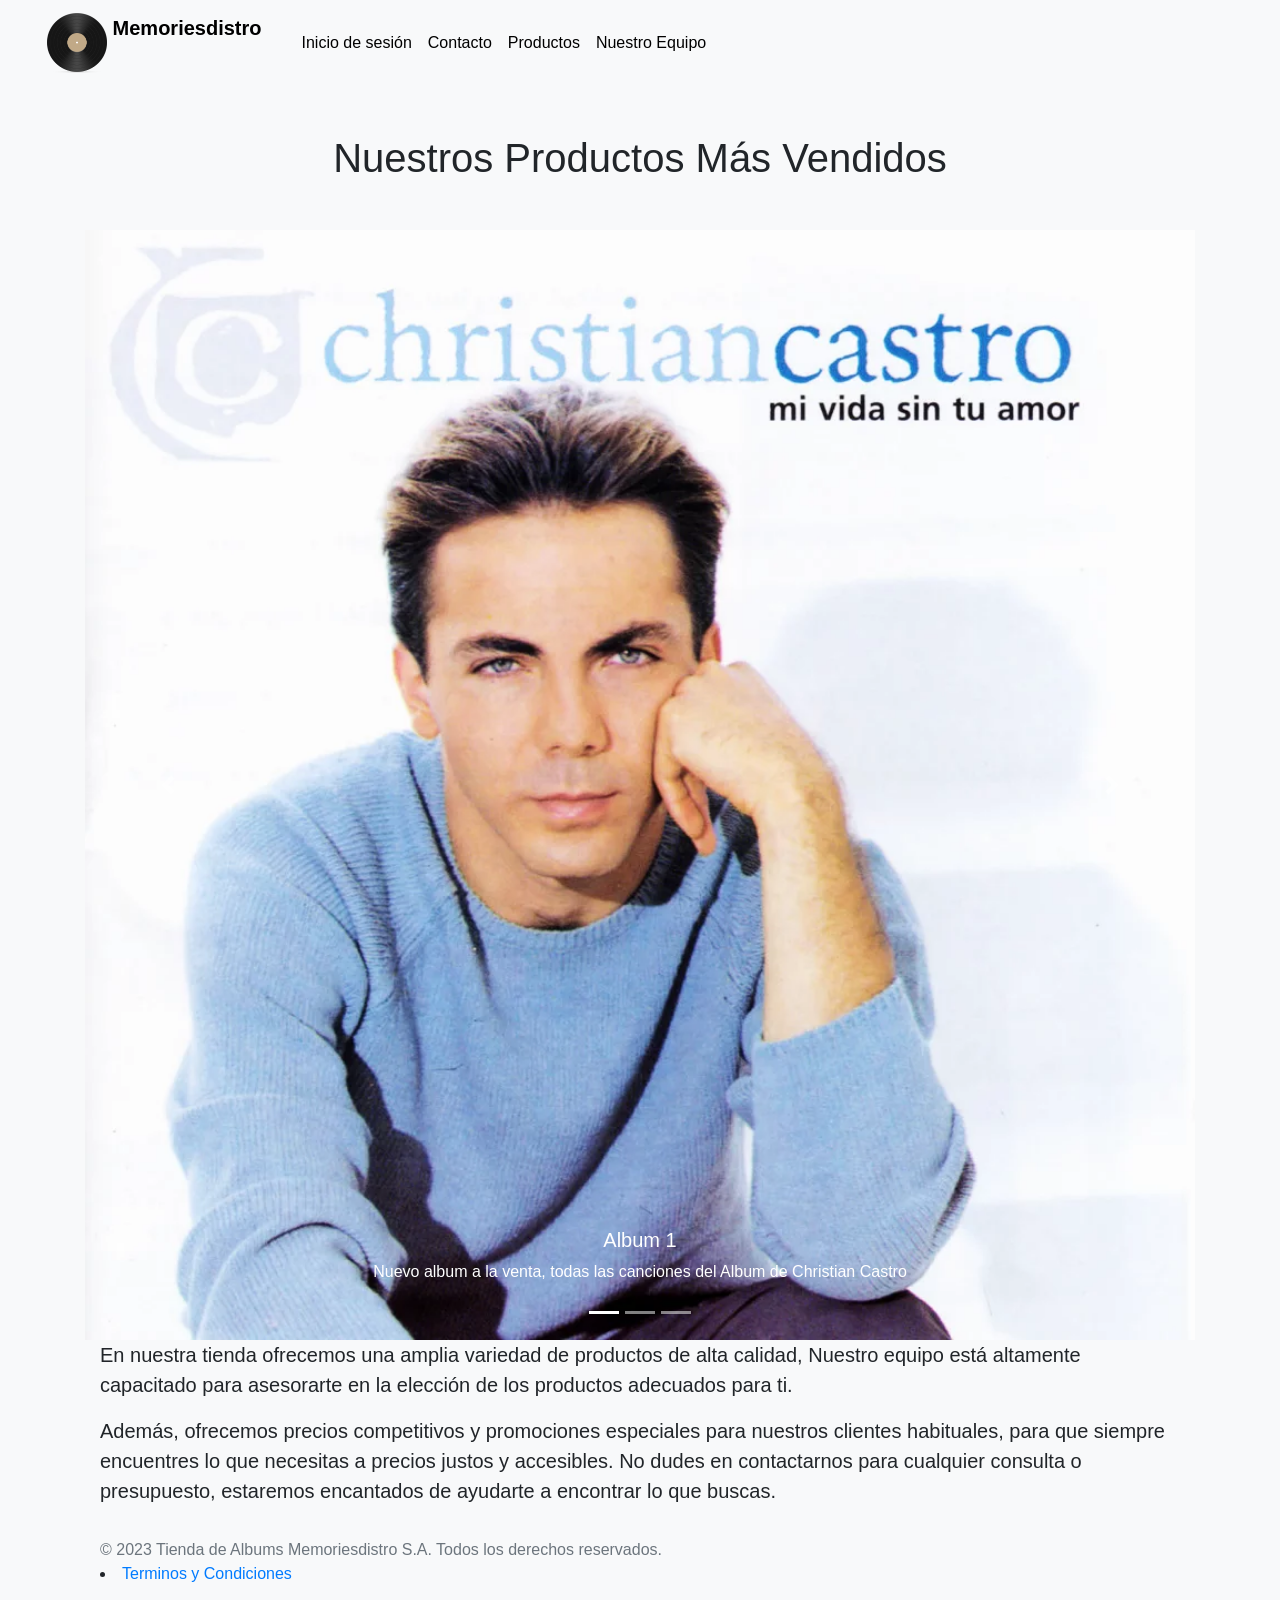
<file: index2.html>
<!DOCTYPE html>
<html lang="es">

<head>
  <meta charset="UTF-8">
  <meta name="viewport" content="width=device-width, initial-scale=1.0">
  <link rel="icon" href="imagen/vinilo-logo.webp" type="image/x-icon">
  <!-- CSS de Bootstrap -->
  <link rel="stylesheet" href="https://maxcdn.bootstrapcdn.com/bootstrap/4.0.0/css/bootstrap.min.css">
  <script src="https://ajax.googleapis.com/ajax/libs/jquery/3.3.1/jquery.min.js"></script>
  <script src="https://cdnjs.cloudflare.com/ajax/libs/popper.js/1.12.9/umd/popper.min.js"></script>
  <script src="https://maxcdn.bootstrapcdn.com/bootstrap/4.0.0/js/bootstrap.min.js"></script>

  <title>Página principal</title>



  <!-- Darle color a las letras de la barra de navegacion-->
  <style>
    .navbar .nav-link {
      color: #000000 !important;
    }
  </style>


</head>

<body>

  <!-- Este de aqui abajo se encarga de darle color al Background sin necesidad de un .css-->
  <div class="bg-light">






    <!-- Navbar -->
    <nav class="navbar navbar-expand-lg navbar-dark d-none d-lg-block bg-light" style="z-index: 2000;">
      <div class="container-fluid">
        <!-- Navbar brand -->
        <a class="navbar-brand nav-link" target="_blank" href="#kuchau">
          <img src="imagen/vinilo-logo.webp" alt="Logo del taller mecánico" width="60" height="60"
            class="d-inline-block align-top">
          <strong>Memoriesdistro</strong>
        </a>
        <button class="navbar-toggler" type="button" data-mdb-toggle="collapse" data-mdb-target="#navbarExample01"
          aria-controls="navbarExample01" aria-expanded="false" aria-label="Toggle navigation">
          <i class="fas fa-bars"></i>
        </button>
        <div class="collapse navbar-collapse" id="navbarExample01">
          <ul class="navbar-nav me-auto mb-2 mb-lg-0">
            <li class="nav-item active">
              <a class="nav-link" aria-current="page" href="index.html">Inicio de sesión</a>
            </li>
            <li class="nav-item">
              <a class="nav-link" aria-current="page" href="contacto.html">Contacto</a>
            </li>
            <li class="nav-item">
              <a class="nav-link" aria-current="page" href="Productos.html">Productos</a>
            </li>
            <li class="nav-item">
              <a class="nav-link" aria-current="page" href="Nosotros.html"> Nuestro Equipo </a>
          </li>
          </ul>
          </ul>
        </div>
      </div>
    </nav>
    <!-- Navbar -->



    <!-- Carrusel de imágenes -->
    <div class="container bg-light">
      <h1 class="text-center my-5">Nuestros Productos Más Vendidos</h1>
      <div id="carouselExampleIndicators" class="carousel slide" data-ride="carousel">
        <ol class="carousel-indicators">
          <li data-target="#carouselExampleIndicators" data-slide-to="0" class="active"></li>
          <li data-target="#carouselExampleIndicators" data-slide-to="1"></li>
          <li data-target="#carouselExampleIndicators" data-slide-to="2"></li>
        </ol>
        <div class="carousel-inner">
          <div class="carousel-item active">
            <img src="imagen/christian_castro.webp" class="d-block w-100" alt="Producto 1">
            <div class="carousel-caption d-none d-md-block">
              <h5>Album 1</h5>
              <p>Nuevo album a la venta, todas las canciones del Album de Christian Castro</p>
            </div>
          </div>
          <div class="carousel-item">
            <img src="imagen/jonghyun.webp" class="d-block w-100" alt="Producto 2">
            <div class="carousel-caption d-none d-md-block">
              <h5>Album 2</h5>
              <p>Nuevo album a la venta, todas las canciones del Album de Kim Jonghyun</p>
            </div>
          </div>
          <div class="carousel-item">
            <img src="imagen/fly_me_to_the_moon.jpg" class="d-block w-100" alt="Producto 3">
            <div class="carousel-caption d-none d-md-block">
              <h5>Album 3</h5>
              <p>Nuevo album a la venta, todas las canciones del Album de Joytastic Sarah</p>
            </div>
          </div>
        </div>
        <a class="carousel-control-prev" href="#carouselExampleIndicators" role="button" data-slide="prev">
          <span class="carousel-control-prev-icon" aria-hidden="true"></span>
          <span class="sr-only">Anterior</span>
        </a>
        <a class="carousel-control-next" href="#carouselExampleIndicators" role="button" data-slide="next">
          <span class="carousel-control-next-icon" aria-hidden="true"></span>
          <span class="sr-only">Siguiente</span>
        </a>
      </div>

      <!-- Contenido principal -->
      <div class="container">
        <p class="lead">En nuestra tienda ofrecemos una amplia variedad de productos de alta calidad, Nuestro equipo
          está altamente capacitado para asesorarte en la elección de los productos adecuados para ti.</p>
        <p class="lead">Además, ofrecemos precios competitivos y promociones especiales para nuestros clientes
          habituales, para que siempre encuentres lo que necesitas a precios justos y accesibles. No dudes en
          contactarnos para cualquier consulta o presupuesto, estaremos encantados de ayudarte a encontrar lo que
          buscas.</p>
      </div>




      <!-- Pruebas -->





</body>





<!-- Pie de página -->
<footer class="footer mt-auto py-3 bg-light">
  <div class="container">
    <a class="text-muted">© 2023 Tienda de Albums Memoriesdistro S.A. Todos los derechos reservados.</a>


    <!-- Terminos y condiciones -->
    <li>
      <a class="link" href="terminos-condicioes.html">Terminos y Condiciones</a>
    </li>
  </div>
</footer>

</html>
</file>
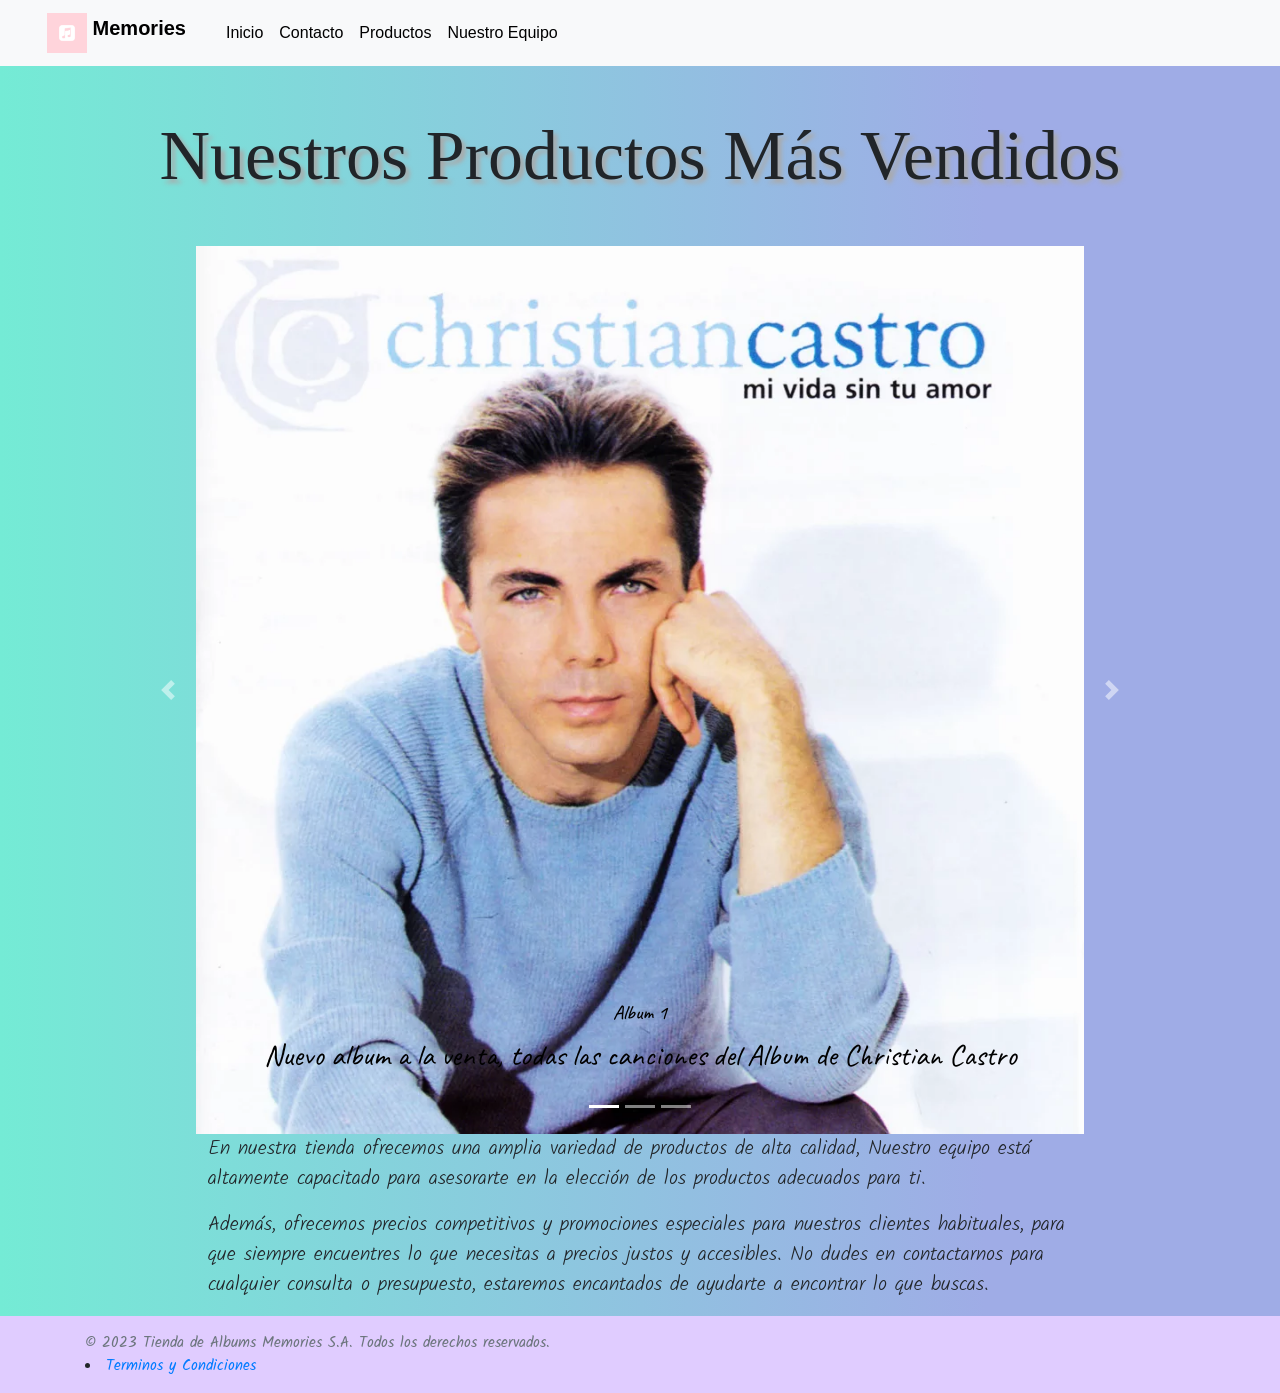
<file: paginaPrincipal.html>
<!DOCTYPE html>
<html lang="es">

<head>
  <meta charset="UTF-8">
  <meta name="viewport" content="width=device-width, initial-scale=1.0">
  <link rel="icon" href="imagen/Iconos.png" type="image/x-icon">
  <!-- CSS de Bootstrap -->
  <link rel="stylesheet" type="text/css" href="css/pagPrincipal.css">
  <link rel="stylesheet" href="https://maxcdn.bootstrapcdn.com/bootstrap/4.0.0/css/bootstrap.min.css">
  <link href="https://fonts.googleapis.com/css2?family=Caveat&family=Kalam&display=swap" rel="stylesheet">
  <script src="https://ajax.googleapis.com/ajax/libs/jquery/3.3.1/jquery.min.js"></script>
  <script src="https://cdnjs.cloudflare.com/ajax/libs/popper.js/1.12.9/umd/popper.min.js"></script>
  <script src="https://maxcdn.bootstrapcdn.com/bootstrap/4.0.0/js/bootstrap.min.js"></script>

  <title>Página principal</title>

  <!-- Este de aqui abajo se encarga de darle color al Background sin necesidad de un .css-->
   <!-- <div class="bg-light"> -->
  <!-- Navbar -->
  <nav class="navbar navbar-expand-lg navbar-dark d-none d-lg-block bg-light" style="z-index: 2000;">
    <div class="container-fluid">
      <!-- Navbar brand -->
      <a class="navbar-brand nav-link" target="_blank" href="#logo">
        <img src="imagen/Iconos.png" alt="Logo vinillo" width="40" height="40"
          class="d-inline-block align-top">
        <strong>Memories</strong>
      </a>
      <button class="navbar-toggler" type="button" data-mdb-toggle="collapse" data-mdb-target="#navbarExample01"
        aria-controls="navbarExample01" aria-expanded="false" aria-label="Toggle navigation">
        <i class="fas fa-bars"></i>
      </button>
      <div class="collapse navbar-collapse" id="navbarExample01">
        <ul class="navbar-nav me-auto mb-2 mb-lg-0">
          <li class="nav-item active">
            <a class="nav-link" aria-current="page" href="paginaPrincipal.html">Inicio</a>
          </li>
          <li class="nav-item">
            <a class="nav-link" aria-current="page" href="contacto.html">Contacto</a>
          </li>
          <li class="nav-item">
            <a class="nav-link" aria-current="page" href="Productos.html">Productos</a>
          </li>
          <li class="nav-item">
            <a class="nav-link" aria-current="page" href="Nosotros.html"> Nuestro Equipo </a>
        </li>
        </ul>
        </ul>
      </div>
    </div>
  </nav>
  <!-- Navbar -->


  <!-- Darle color a las letras de la barra de navegacion-->
  <style>
    .navbar .nav-link {
      color: #000000 !important;
    }
  </style>


</head>

<body>
  <!-- Carrusel de imágenes -->
    <div class="container">
      <div class="titulo">
        <h1 class="text-center my-5">Nuestros Productos Más Vendidos</h1>
      </div>
      <div id="carouselExampleIndicators" class="carousel slide" data-ride="carousel">
        <ol class="carousel-indicators">
          <li data-target="#carouselExampleIndicators" data-slide-to="0" class="active"></li>
          <li data-target="#carouselExampleIndicators" data-slide-to="1"></li>
          <li data-target="#carouselExampleIndicators" data-slide-to="2"></li>
        </ol>
        <div class="carousel-inner">
          <div class="carousel-item active">
            <img src="imagen/christian_castro.webp" class="d-block w-100" alt="Producto 1">
            <div class="carousel-caption d-none d-md-block">
              <div class="descripcion">
                <h5>Album 1</h5>
                <p>Nuevo album a la venta, todas las canciones del Album de Christian Castro</p>
              </div>
            </div>
          </div>
          <div class="carousel-item">
            <img src="imagen/jonghyun.webp" class="d-block w-100" alt="Producto 2">
            <div class="carousel-caption d-none d-md-block">
              <div class="descripcion">
                <h5>Album 2</h5>
                <p>Nuevo album a la venta, todas las canciones del Album de Kim Jonghyun</p>
              </div>
              </div>
              
          </div>
          <div class="carousel-item">
            <img src="imagen/fly_me_to_the_moon.jpg" class="d-block w-100" alt="Producto 3">
            <div class="carousel-caption d-none d-md-block">
              <div class="descripcion">
                <h5>Album 3</h5>
                <p>Nuevo album a la venta, todas las canciones del Album de Joytastic Sarah</p>
              </div>
              
            </div>
          </div>
        </div>
        <a class="carousel-control-prev" href="#carouselExampleIndicators" role="button" data-slide="prev">
          <span class="carousel-control-prev-icon" aria-hidden="true"></span>
          <span class="sr-only">Anterior</span>
        </a>
        <a class="carousel-control-next" href="#carouselExampleIndicators" role="button" data-slide="next">
          <span class="carousel-control-next-icon" aria-hidden="true"></span>
          <span class="sr-only">Siguiente</span>
        </a>
      </div>

      <!-- Contenido principal -->
      <div class="container">
        <p class="lead">En nuestra tienda ofrecemos una amplia variedad de productos de alta calidad, Nuestro equipo
          está altamente capacitado para asesorarte en la elección de los productos adecuados para ti.</p>
        <p class="lead">Además, ofrecemos precios competitivos y promociones especiales para nuestros clientes
          habituales, para que siempre encuentres lo que necesitas a precios justos y accesibles. No dudes en
          contactarnos para cualquier consulta o presupuesto, estaremos encantados de ayudarte a encontrar lo que
          buscas.</p>
      </div>
    </div>




</body>





<!-- Pie de página -->
<footer class="footer mt-auto py-3">
  <div class="container">
    <a class="text-muted">© 2023 Tienda de Albums Memories S.A. Todos los derechos reservados.</a>
    <!-- Terminos y condiciones -->
    <li>
      <a class="link" href="terminos-condicioes.html">Terminos y Condiciones</a>
    </li>
  </div>
</footer>

</html>
</file>
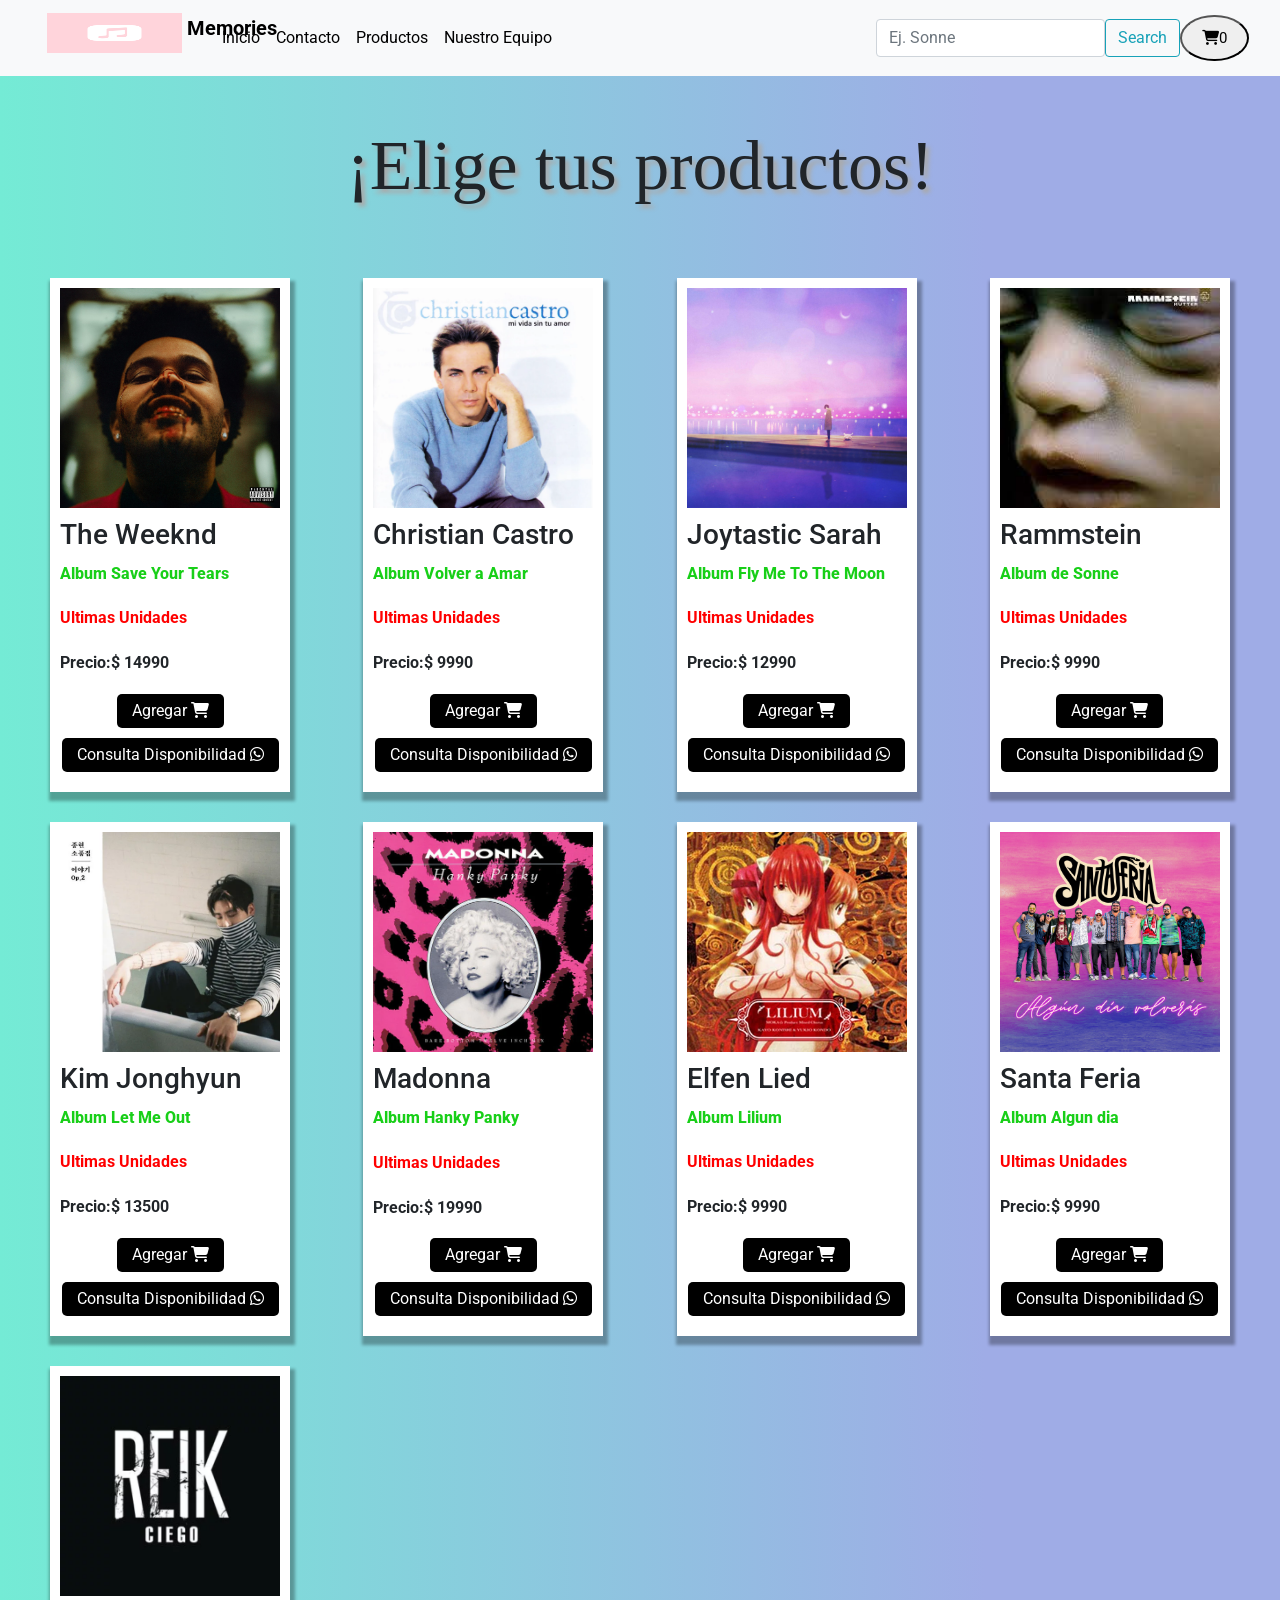
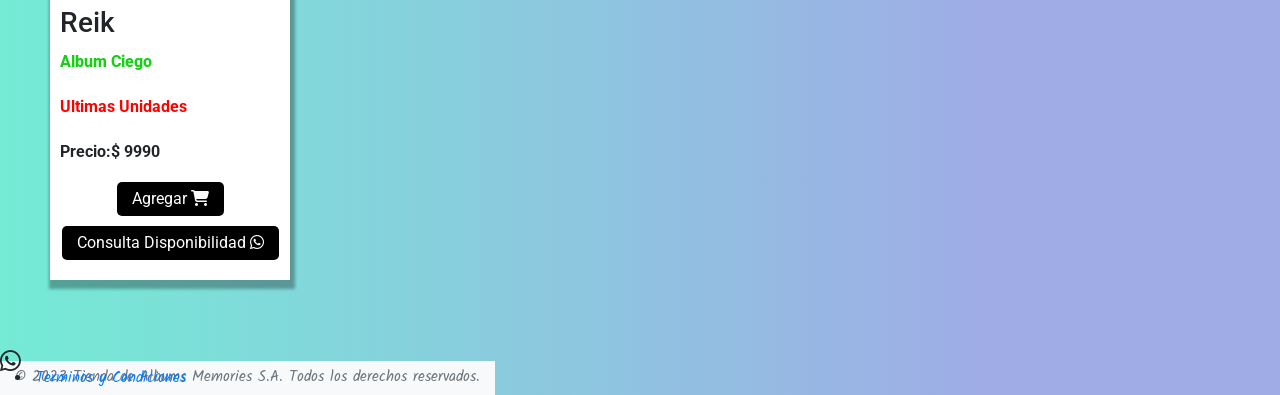
<file: productos.html>
<!DOCTYPE html>
<html lang="en">
<head>
    <meta charset="UTF-8">
    <meta http-equiv="X-UA-Compatible" content="IE=edge">
    <meta name="viewport" content="width=device-width, initial-scale=1.0">
    <link rel="icon" href="imagen/Iconos.png" type="image/x-icon">
    <title>Carrito de Compras</title>
    <link rel="stylesheet" href="https://cdnjs.cloudflare.com/ajax/libs/font-awesome/6.4.0/css/all.min.css" integrity="sha512-iecdLmaskl7CVkqkXNQ/ZH/XLlvWZOJyj7Yy7tcenmpD1ypASozpmT/E0iPtmFIB46ZmdtAc9eNBvH0H/ZpiBw==" crossorigin="anonymous" referrerpolicy="no-referrer" />
    <link href="https://fonts.googleapis.com/css2?family=Caveat&family=Kalam:wght@300;400&display=swap" rel="stylesheet">
    <link rel="preconnect" href="https://fonts.gstatic.com">
    <link href="https://fonts.googleapis.com/css2?family=Roboto:wght@400;700&display=swap" rel="stylesheet">
    <link rel="stylesheet" href="css/productos.css">
     <link rel="stylesheet" href="https://maxcdn.bootstrapcdn.com/bootstrap/4.0.0/css/bootstrap.min.css">
    <link rel="stylesheet" href="https://cdnjs.cloudflare.com/ajax/libs/font-awesome/6.4.0/css/all.min.css" 
     integrity="sha512-iecdLmaskl7CVkqkXNQ/ZH/XLlvWZOJyj7Yy7tcenmpD1ypASozpmT/E0iPtmFIB46ZmdtAc9eNBvH0H/ZpiBw==" crossorigin="anonymous" referrerpolicy="no-referrer" />
    <script src="https://ajax.googleapis.com/ajax/libs/jquery/3.3.1/jquery.min.js"></script>
    <script src="https://cdnjs.cloudflare.com/ajax/libs/popper.js/1.12.9/umd/popper.min.js"></script>
    <script src="https://maxcdn.bootstrapcdn.com/bootstrap/4.0.0/js/bootstrap.min.js"></script>
    <script defer src="js/stock.js"></script>
    <script defer src="js/modal.js"></script>
    <script defer src="js/appproductos.js"></script>



    <style>
      .navbar .nav-link {
        color: #000000 !important;
      }
    </style>
                  <!-- Navbar -->
    <nav class="navbar navbar-expand-lg navbar-dark d-none d-lg-block bg-light" style="z-index: 2000;">
        <div class="container-fluid">
        <!-- Navbar brand -->
        <a class="navbar-brand nav-link" target="_blank" href="#logo">
          <img src="imagen/Iconos.png" alt="Logo vinillo" width="40" height="40"  class="d-inline-block align-top">
          <strong> Memories </strong>
        </a>
        <button class="navbar-toggler" type="button" data-mdb-toggle="collapse" data-mdb-target="#navbarExample01"
          aria-controls="navbarExample01" aria-expanded="false" aria-label="Toggle navigation">
          <i class="fas fa-bars"></i>
        </button>
        <div class="collapse navbar-collapse" id="navbarExample01">
          <ul class="navbar-nav me-auto mb-2 mb-lg-0">
            <li class="nav-item active">
              <a class="nav-link" aria-current="page" href="paginaPrincipal.html">Inicio</a>
            </li>
            <li class="nav-item">
              <a class="nav-link" aria-current="page" href="contacto.html">Contacto</a>
            </li>
            <li class="nav-item">
              <a class="nav-link" aria-current="page" href="Productos.html">Productos</a>
            </li>
            <li class="nav-item">
              <a class="nav-link" aria-current="page" href="Nosotros.html"> Nuestro Equipo </a>
          </li>
          </ul>
          </ul>
        </div>
        <form class="d-flex">
          <input class="form-control me-2" type="search" placeholder="Ej. Sonne" aria-label="Search" >
          <button class="btn btn-outline-info" type="submit">Search</button>
        </form>
        <button id="boton-carrito"><i class="fas fa-shopping-cart"></i><span id="contadorCarrito">0</span></button>
      </div>
    </nav>
    <!-- Navbar -->
</head>
<body>
  
  <div class="titulo">
    <h5 class="text-center my-5">¡Elige tus productos!</h5>
  </div>
    <main id="contenedor-productos">
      
    </main>
    
    <div class="modal-contenedor">
        <div class="modal-carrito">
            <h3>Carrito</h3>
            <button id="carritoCerrar"><i class="fas fa-times-circle"></i></button>
            <div id="carrito-contenedor">
                <!-- <div class="productoEnCarrito">
                    <img src=fto alt= "">
                    <p>Album Nombre</p>
                    <p>Precio: $99999</p>
                    <button class="boton-eliminar"><i class="fas fa-trash-alt"></i></button>
                </div> -->
            </div>
            <p class="precioProducto">Precio total: $<span id="precioTotal">0</span></p>
            <button id="vaciar-carrito" class="boton-agregar">Vaciar carrito</button>
            <button class="boton-agregar" type="button" onclick="location.href='https://wa.me?phone=47750405&text=Mensaje de prueba 123'"> Presiona en el icono al lado de cada album para realizar la compra. <i class="fa-brands fa-whatsapp fa-beat-fade fa-xl">
          </button>
        </div>
    </div>
</body>

<!-- Pie de página -->
<footer class="footer mt-auto py-3 bg-light">
  <div class="container">
    <a class="text-muted">© 2023 Tienda de Albums Memories S.A. Todos los derechos reservados.</a>
    <!-- Terminos y condiciones -->
    <li>
      <a class="link" href="terminos-condicioes.html">Terminos y Condiciones</a>
    </li>
  </div>
</footer>
</html>
</file>
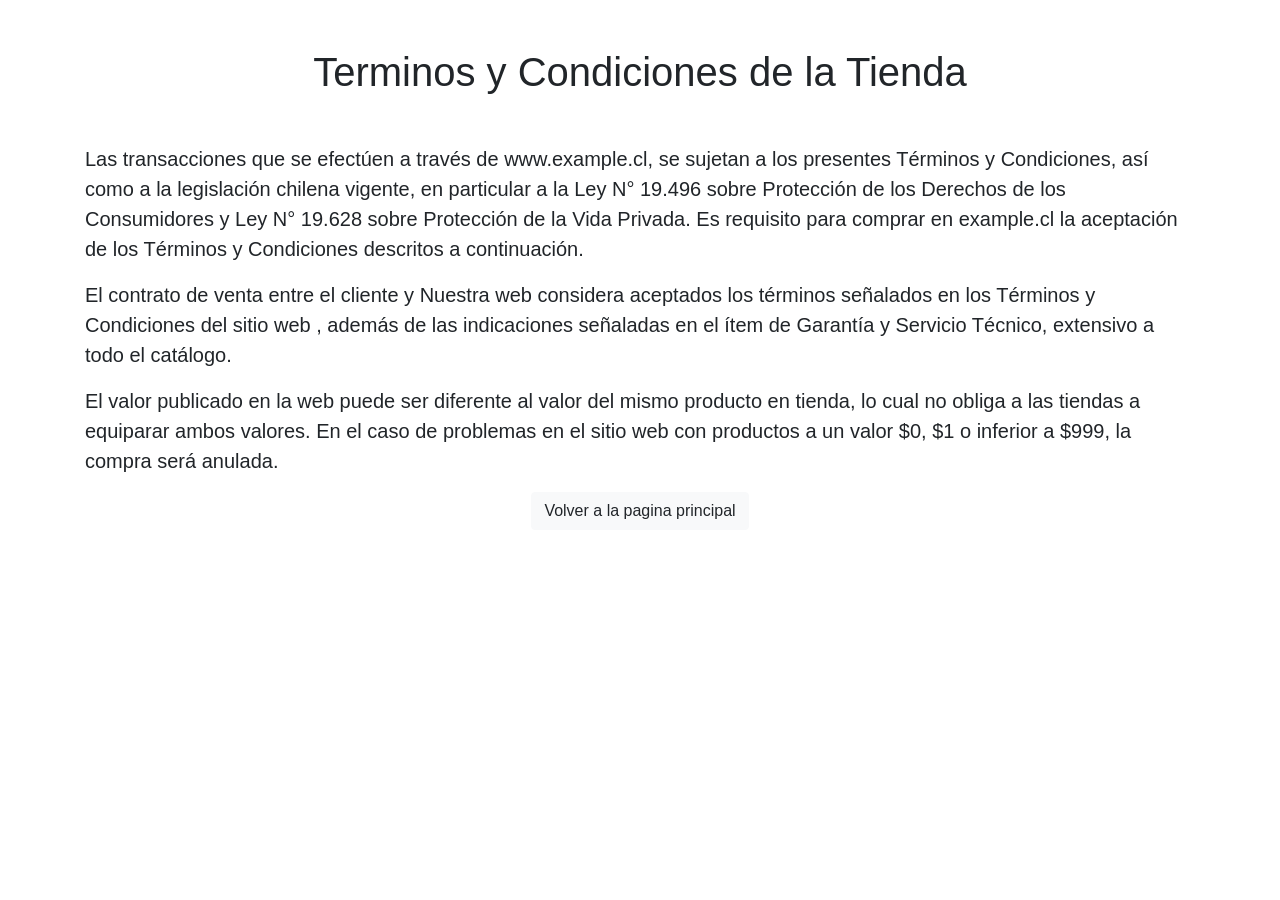
<file: terminos-condicioes.html>
<!DOCTYPE html>
<html lang="en">
<head>
    <meta charset="UTF-8">
    <meta name="viewport" content="width=device-width, initial-scale=1.0">
    <link rel="icon" href="imagen/vinilo-logo.webp" type="image/x-icon">
    <!-- CSS de Bootstrap -->
    <link rel="stylesheet" href="https://maxcdn.bootstrapcdn.com/bootstrap/4.0.0/css/bootstrap.min.css">
    <script src="https://ajax.googleapis.com/ajax/libs/jquery/3.3.1/jquery.min.js"></script>
    <script src="https://cdnjs.cloudflare.com/ajax/libs/popper.js/1.12.9/umd/popper.min.js"></script>
    <script src="https://maxcdn.bootstrapcdn.com/bootstrap/4.0.0/js/bootstrap.min.js"></script>
    <title>Terminos y Condiciones</title>
</head>
<body>

        <!-- Terminos y Condiciones -->
        <h1 class="text-center my-5">Terminos y Condiciones de la Tienda</h1>
        <div class="container">
            <p class="lead">Las transacciones que se efectúen a través de www.example.cl, se sujetan a los presentes Términos y Condiciones, así como a la legislación chilena vigente, en particular a la Ley N° 19.496 sobre Protección de los Derechos de los Consumidores y Ley N° 19.628 sobre Protección de la Vida Privada. Es requisito para comprar en example.cl la aceptación de los Términos y Condiciones descritos a continuación.</p>
            <p class="lead">El contrato de venta entre el cliente y Nuestra web considera aceptados los términos señalados en los Términos y Condiciones del sitio web , además de las indicaciones señaladas en el ítem de Garantía y Servicio Técnico, extensivo a todo el catálogo.</p>
            <p class="lead"> El valor publicado en la web puede ser diferente al valor del mismo producto en tienda, lo cual no obliga a las tiendas a equiparar ambos valores. En el caso de problemas en el sitio web con productos a un valor $0, $1 o inferior a $999, la compra será anulada.</p>
        </div>
        <div class="container">
            <div class="col-md-12 text-center">
            <a href="index2.html" class="btn btn-light">Volver a la pagina principal</a> 
        </div>
    </div>
    
</body>
</html>
</file>
<file: css/pagPrincipal.css>
* {
	margin: 0px; 
	padding: 0px; 
	box-sizing: border-box;
}
.titulo h1{
	font-family: 'Tangerine', serif;
	font-size: 70px;
	text-shadow: 4px 4px 4px #aaa;
	
}
body {
	font-family: 'Roboto', sans-serif;
	background: rgb(116,235,213);
	background: -moz-linear-gradient(90deg, rgba(116,235,213,1) 0%, rgba(159,172,230,1) 77%);
	background: -webkit-linear-gradient(90deg, rgba(116,235,213,1) 0%, rgba(159,172,230,1) 77%);
	background: linear-gradient(90deg, rgba(116,235,213,1) 0%, rgba(159,172,230,1) 77%);
	filter: progid:DXImageTransform.Microsoft.gradient(startColorstr="#74ebd5",endColorstr="#9face6",GradientType=1);
}
.carousel-item{
	width: 100%;
    height: auto;
    padding-left: 10%;
    padding-right: 10%;
}
.descripcion{
	font-family: 'Caveat', serif;
	font-size: 30px;
	color: black;
}
.lead{
	font-family: 'Kalam', serif;
	font-size: 80px;
	width: 100%;
    height: auto;
    padding-left: 10%;
    padding-right: 10%;
}
.footer{
	font-family: 'Kalam', serif;
	font-size: 15px;
	background: rgb(224, 204, 255);
}
</file>
<file: css/productos.css>
* {
    margin: 0px;
    padding: 0px;
    box-sizing: border-box;
}
.titulo h5{
	font-family: 'Tangerine', serif;
	font-size: 70px;
	text-shadow: 4px 4px 4px #aaa;
	
}
body{
    font-family: 'Roboto', sans-serif;
    background: rgb(116,235,213);
	background: -moz-linear-gradient(90deg, rgba(116,235,213,1) 0%, rgba(159,172,230,1) 77%);
	background: -webkit-linear-gradient(90deg, rgba(116,235,213,1) 0%, rgba(159,172,230,1) 77%);
	background: linear-gradient(90deg, rgba(116,235,213,1) 0%, rgba(159,172,230,1) 77%);
	filter: progid:DXImageTransform.Microsoft.gradient(startColorstr="#74ebd5",endColorstr="#9face6",GradientType=1);
}
#logo{
    margin: 10px;
    width: 20px;
    height: 20px;
}
img {
    width: 100%;
    margin-bottom: 10px;
}

h1 {
    color: royalblue;
    text-transform: uppercase;
    font-weight: 700;
    font-size: 50px;
}
#boton-carrito {
    font-size: 15px;
    border-radius: 50%;
    padding: 10px 20px;
    transition: all .3s;
}
#boton-carrito:hover {
    cursor: pointer;
    color: white;
    background-color: royalblue;
}
#boton-carrito:focus {
    outline: none;
}

#contenedor-productos {
    max-width: 1200px;
    margin: 60px auto;
    display: flex;
    justify-content: space-between;
    flex-wrap: wrap;
}

p {
    line-height: 1.8;
}
.producto {
    max-width: 20%;
    padding: 10px;
    margin: 10px;
    margin-bottom: 20px;
    box-shadow: 2px 6px 3px 3px rgba(0, 0, 0, 0.3);
    background-color: white;
}
.precioProducto {
    font-weight: 700;
}

.unidadesultimas {
    color: red;
    font-weight: 700;
}

.albumdesc {
    color: rgb(24, 207, 24);
    font-weight: 800;
}


.boton-agregar {
    display: block;
    margin: 10px auto;
    border: none;
    background-color: rgb(0, 0, 0);
    color: #fff;
    padding: 5px 15px;
    border-radius: 5px;
    cursor: pointer;
}
.boton-agregar:hover {
    cursor: pointer;
}
.boton-agregar:focus {
    outline: none;
}

.modal-contenedor {
    position: fixed;
    top: 0;
    width: 100%;
    height: 100vh;
    background-color: rgba(0, 0, 0, 0.3);
    display: flex;
    justify-content: center;
    align-items: center;
    transition: all .5s;
    opacity: 0;
    visibility: hidden;
}

.modal-active {
    opacity: 1;
    visibility: visible;
}

.modal-carrito {
    position: relative;
    background-color: white;
    min-width: 500px;
    padding: 20px;
    margin-top: -100%;
    transition: all .5s;
}

.modal-active .modal-carrito {
    margin-top: 0;
}

.modal-carrito h3 {
    color: royalblue;
    padding-bottom: 5px;
}
.modal-carrito #carritoCerrar {
    position: absolute;
    top: 15px;
    right: 15px;
    font-size: 20px;
    color: royalblue;
    border: none;
    background-color: white;
}
.modal-carrito #carritoCerrar:hover {
    cursor: pointer;
}
.modal-carrito #carritoCerrar:focus {
    outline: none;
}
.modal-carrito .precioProducto {
    padding-top: 10px;
    
}

.productoEnCarrito {
    border-left: 5px solid lightblue;
    border-bottom-left-radius: 3px;
    border-top-left-radius: 3px;
    margin: 5px 0;
    padding: 5px 10px;
    display: flex;
    justify-content: space-between;
}
.productoEnCarrito:hover {
    border-left: 5px solid royalblue;
}

.boton-eliminar {
    background-color: white;
    color: red;
    border: none;
    font-size: 20px;
}

.boton-wsp {
    background-color: white;
    color: rgb(0, 255, 34);
    border: none;
    font-size: 20px;
}

.boton-eliminar:hover {
    cursor: pointer;
}
.boton-eliminar:focus {
    outline: none;
}
.footer{
	font-family: 'Kalam', serif;
	font-size: 15px;
	background-color: #aaa;
}
</file>
